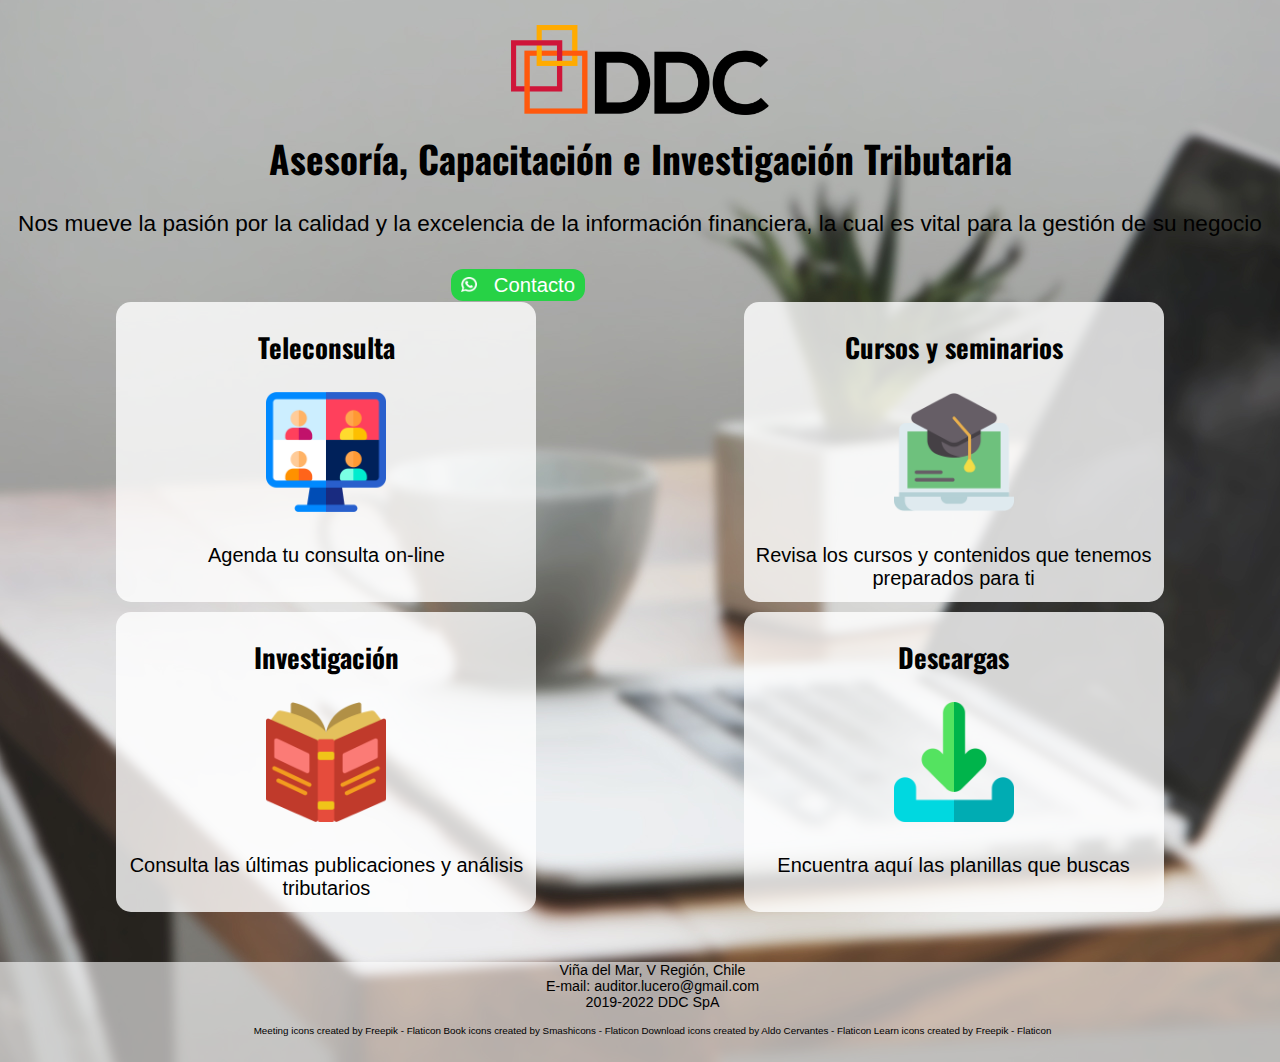
<file: index.html>
<!DOCTYPE html>
<html lang="en">
<head>
    <meta charset="UTF-8">
    <meta http-equiv="X-UA-Compatible" content="IE=edge">
    <meta name="viewport" content="width=device-width, initial-scale=1.0">
    <link rel="stylesheet" type="text/css" href="./css/style_index.css">
    <link rel="preconnect" href="https://fonts.googleapis.com">
    <link rel="preconnect" href="https://fonts.gstatic.com" crossorigin>
    <link href="https://fonts.googleapis.com/css2?family=Oswald:wght@500&family=Roboto&display=swap" rel="stylesheet"> 
    
    <title>Documentos</title>
</head>
<body>
    
    <main class="encabezado">
        <div class="item-1">
            <a href="./index.html"><img src="./src/ddc.png" id="logo"></a>    
        </div>

        <h1>
            Asesoría, Capacitación e Investigación Tributaria 
        </h1>
        

        <h2>
            Nos mueve la pasión por la calidad y 
            la excelencia de la información financiera, 
            la cual es vital para la gestión de su negocio
        </h2>

        <div class="caja-boton">
            
            <a href="https://api.whatsapp.com/send?phone=56982409679&text=Hola necesito cotizar una asesoría" id="contacto"><img src="./src/wsp.png" id="wsp">&nbsp;&nbsp;&nbsp;Contacto</a>
            
        </div>


    </main>

    <section class="bandeja">

        <!--
        <div class="item-1">
            
        </div>
         
            <div class="item-2">
            
            </div>
        
        <div class="item-3">

        </div>
        
        <div class="item-4">
  
        </div>

        <div class="item-5">
            
        </div> 
        -->
        <div class="item-6">
            <label>
                
                    <h3>
                        Teleconsulta
                    </h3>
               

                <a href="./teleconsulta.html"><img src="./src/zoom.png" id="zoom"></a>
                <br>
                <p>Agenda tu consulta on-line</p>
                
            </label>
        </div>

        <div class="item-7">
            <label>
                <h3>
                    Cursos y seminarios
                </h3>
                <a href="./cursosyseminarios.html"><img src="./src/course.png" id="course"></a>
                <br>
                <p>Revisa los cursos y contenidos que tenemos preparados para ti</p>
                
            </label>
        </div>

        <div class="item-8">
            <label>
                <h3>
                    Investigación
                </h3>                
                <a href="./libroseinvestigacion.html"><img src="./src/books.png" id="books"></a>
                <br>
                <p>Consulta las últimas publicaciones y análisis tributarios</p>
                
            </label>
        </div>

        <div class="item-9">
            <label>
                <h3>
                    Descargas
                </h3>
                <a href="./descargas.html"><img src="./src/dwl.png" id="dwl"></a>
                <br>
                <p>Encuentra aquí las planillas que buscas</p>
                
            </label>
        </div>
    </section>
    <footer>
        <label>
                <h4>
                    <p> Viña del Mar, V Región, Chile</p>
                    <p> E-mail: auditor.lucero@gmail.com</p>
                    <p> 2019-2022 DDC SpA</p>
                </h4>
        </label>
        <label class="referencias">
            <a href="https://www.flaticon.com/free-icons/meeting" title="meeting icons">Meeting icons created by Freepik - Flaticon</a>
            <a href="https://www.flaticon.com/free-icons/book" title="book icons">Book icons created by Smashicons - Flaticon</a>
            <a href="https://www.flaticon.com/free-icons/download" title="download icons">Download icons created by Aldo Cervantes - Flaticon</a>
            <a href="https://www.flaticon.com/free-icons/learn" title="learn icons">Learn icons created by Freepik - Flaticon</a>
        </label>
    </footer>
</body>
</html>
</file>
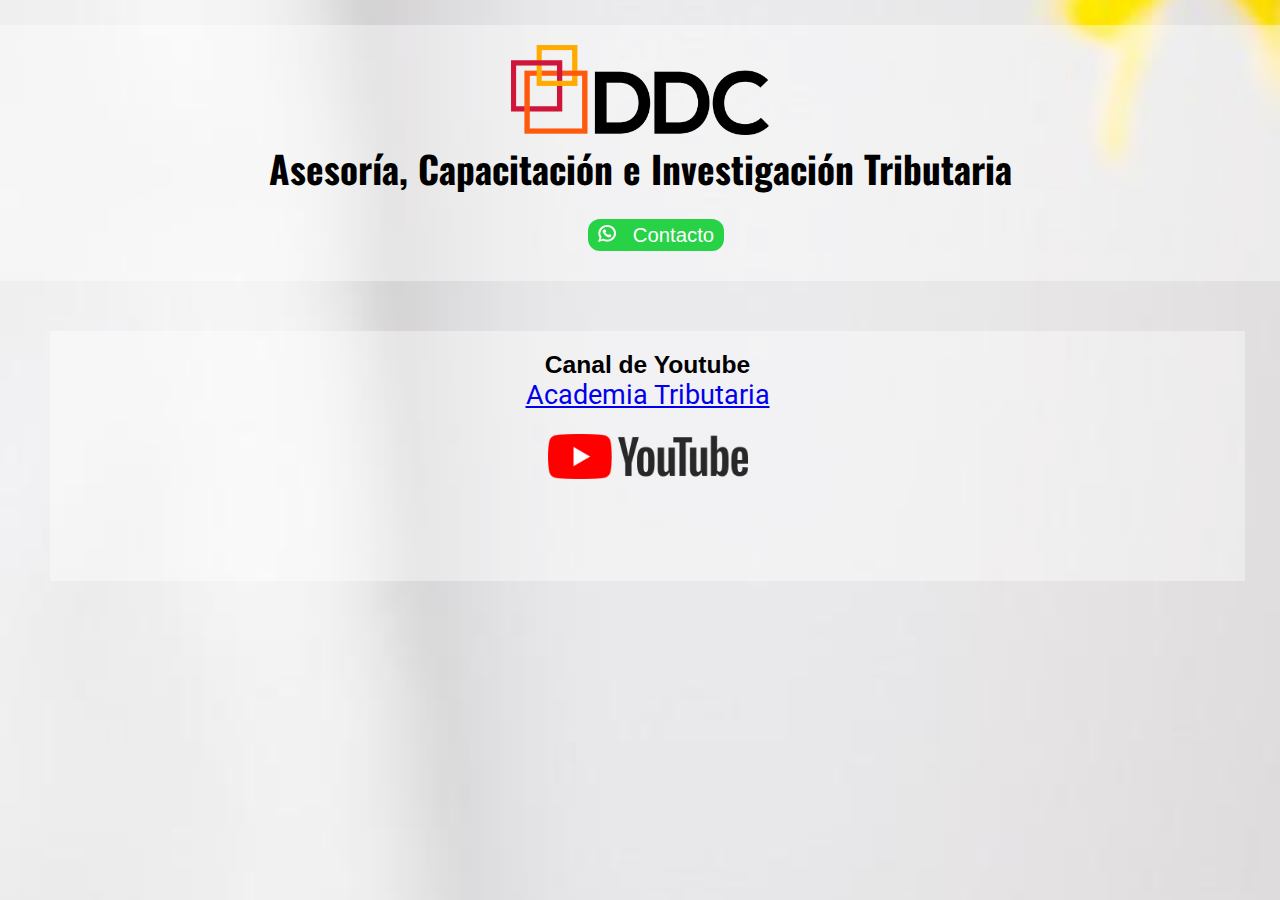
<file: cursosyseminarios.html>
<!DOCTYPE html>
<html lang="en">
    <head>
        <meta charset="UTF-8">
        <meta http-equiv="X-UA-Compatible" content="IE=edge">
        <meta name="viewport" content="width=device-width, initial-scale=1.0">
        <link rel="stylesheet" type="text/css" href="./css/style_cursosyseminarios.css">
        <link rel="preconnect" href="https://fonts.googleapis.com">
        <link rel="preconnect" href="https://fonts.gstatic.com" crossorigin>
        <link href="https://fonts.googleapis.com/css2?family=Oswald:wght@500&family=Roboto&display=swap" rel="stylesheet"> 
        
        <title>Documentos</title>
    </head>
<body>
    <main class="encabezado">
        <div class="item-1">
            <a href="./index.html"><img src="./src/ddc.png" id="logo"></a>    
        </div>
        <h1>
            Asesoría, Capacitación e Investigación Tributaria 
        </h1>
        <div class="caja-boton">
            <a href="https://api.whatsapp.com/send?phone=56982409679&text=Hola necesito cotizar una asesoría" id="contacto"><img src="./src/wsp.png" id="wsp">&nbsp;&nbsp;&nbsp;Contacto</a>
        </div>
    </main>

    <section class="cursosyseminarios">

    <section class="bloque_cys" id="c1">
        <h2 class="bloque_cys--titulo">
            Canal de Youtube
        </h2>
        <p class="bloque_cys--descripcion">
            <a href="https://www.youtube.com/channel/UC9VbjTsiVHgCB7tAj2hVS0Q">Academia Tributaria</a>
        </p>
    </section>
</body>
</html>
</file>
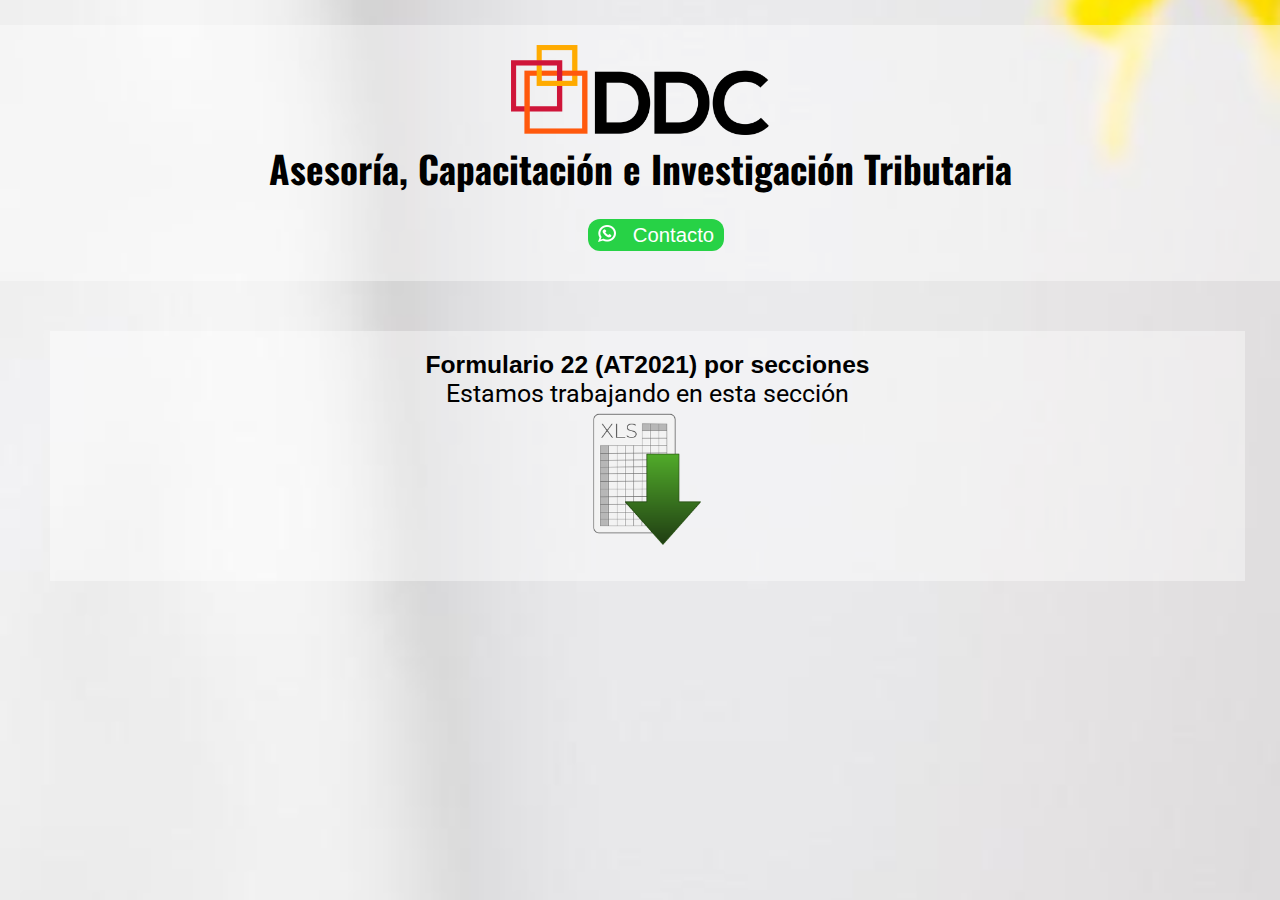
<file: descargas.html>
<!DOCTYPE html>
<html lang="en">
    <head>
        <meta charset="UTF-8">
        <meta http-equiv="X-UA-Compatible" content="IE=edge">
        <meta name="viewport" content="width=device-width, initial-scale=1.0">
        <link rel="stylesheet" type="text/css" href="./css/style_descargas.css">
        <link rel="preconnect" href="https://fonts.googleapis.com">
        <link rel="preconnect" href="https://fonts.gstatic.com" crossorigin>
        <link href="https://fonts.googleapis.com/css2?family=Oswald:wght@500&family=Roboto&display=swap" rel="stylesheet"> 
        
        <title>Documentos</title>
    </head>
<body>
    <main class="encabezado">
        <div class="item-1">
            <a href="./index.html"><img src="./src/ddc.png" id="logo"></a>    
        </div>
        <h1>
            Asesoría, Capacitación e Investigación Tributaria 
        </h1> 
        <div class="caja-boton">
            
            <a href="https://api.whatsapp.com/send?phone=56982409679&text=Hola necesito cotizar una asesoría" id="contacto"><img src="./src/wsp.png" id="wsp">&nbsp;&nbsp;&nbsp;Contacto</a>
            
        </div>
    </main>
    <section class="descargas">

    <section class="bloque_d" id="c1">
        <h2 class="bloque_d--titulo">
           Formulario 22 (AT2021) por secciones
        </h2>
        <p class="bloque_d--descripcion">
            Estamos trabajando en esta sección
        </p>
        <p class="bloque_d--descarga">
            
            <a href="src/F22-AT2022 (Por secciones) V1.xlsx"
            download="F22-AT2022 (Por secciones) V1.xlsx"><img src="./src/excell.png" id="dd"></a>
        </p>
    </section>
</body>
</html>
</file>
<file: css/style_index.css>
*{
    margin: 0;
    padding: 0;
    box-sizing: border-box;
    font-family: sans-serif;
    font-size: 1.09em;
}

img :hover{
    opacity: 1;
}

body{
    background-image: url("../src/fondo3.jpg"); 
    background-repeat: no-repeat;
    background-size: 200%;
    background-position: center;
}

h1 {
    font-family: 'Oswald', sans-serif;
    font-size: 1.8em; 
}

h2 {
    font-family: sans-serif;
    font-weight: 100;
}

h3 {
    font-family: 'Oswald', sans-serif;
}

h4{
    font-family: sans-serif;
    font-weight: 100;   
}

h3 ~ p{
    font-family: sans-serif;
    font-size: 20px;  
}

.bandeja{
    align-items: baseline;
}

#wsp {
    height: 30px;
    padding-top: 15px;
}

.caja-boton{
    margin-top: 25px;
    margin-left: 35%;
    width: 140px;
    height: 40px;
}

#contacto{
    text-decoration: none;
    background-color: #27d246;
    color:white;
    font-size: 0.90em;
    padding-top: 5px;
    padding-bottom: 5px;
    padding-left: 10px;
    padding-right: 10px;
    border-radius: 12px;
    font-family: sans-serif;
}

.item-6,.item-7,.item-8,.item-9{
    border-radius: 15px;
    background-color: rgba(255, 255, 255, 0.80);
    width: 420px;
    height: 300px;
    padding-top: 15px;
}

#zoom,#course,#books,#dwl{
    margin-top: 25px;
    margin-bottom: 25px;
}

footer{
    background-color: rgba(255, 255, 255, 0.60);
    height: 100px;
    text-align: center;
    font-size:x-large;
}

.referencias{
    font-size: xx-small;
}

.referencias > a{
    text-decoration: none;
    color:black;
}

#zoom{
    height: 120px;  
}

#course{
    height: 120px; 
}

#books{
    height: 120px; 
}

#dwl{
    height: 120px; 
}


@media (min-width:1740px){
     

    #cajita{
        height: 90px;
        width: 150px;
        background-color: white;
    }


    .encabezado{
        padding-top: 20px;
        padding-bottom: 20px;
        text-align: center;
        margin-top: 25px;
        background-color: rgba(255, 255, 255, 0.403);
    }

    .bandeja{
        margin-top: 25px;
        margin-left: 1%;
        margin-right: 1%;
        /**background-image: linear-gradient(#30023c,#510365,#6f0c88);**/
    
        display: grid;
        grid-template-rows: 120px 250px 150px;
        grid-template-areas: 
            "card-1 card-1 card-1 card-1 card-1 card-1 card-1 card-1 card-1 card-1 card-1 card-1"
            /**"card-2 card-2 card-2 card-2 card-2 card-2 card-2 card-2 card-2 card-2 card-2 card-2"
            "card-3 card-3 card-3 card-3 card-3 card-3 card-3 card-3 card-3 card-3 card-3 card-3"
            "card-4 card-4 card-4 card-4 card-4 card-4 card-4 card-4 card-4 card-4 card-4 card-4"
            /** Recuadros **/
            /**"card-5 card-5 card-5 card-5 card-5 card-5 card-5 card-5 card-5 card-5 card-5 card-5"**/
            /** Recuadros **/
            "card-6 card-6 card-6 card-7 card-7 card-7 card-8 card-8 card-8 card-9 card-9 card-9"
            /** Recuadros 
            "card-10 card-10 card-10 card-10 card-10 card-10 card-10 card-10 card-10 card-10 card-10 card-10"**/;

        }
    
    /**
    .item-1{
        grid-area: card-1;
        background-size: auto;
        text-align: center;
    }
    
    
    .item-2{
        grid-area: card-2;
      
    }
    
    
    .item-3{
        grid-area: card-3;
        display: flex;
        justify-content: center;
    }
    **/
    
    .item-4{
        grid-area: card-4;
        background-color: rgba(255, 255, 255, 0.502);
        padding-top: 25px;
    }
    
    /**
    .item-5{
        grid-area: card-5;
        display: flex;
        justify-content: right;   
        color: white;
    }
    **/
    
    
    .item-6{
        grid-area: card-6;
    }
    
    .item-7{
        grid-area: card-7;
    }
    
    .item-8{
        grid-area: card-8;
    }
    
    .item-9{
        grid-area: card-9;
    }
    
    .item-10{
        grid-area: card-10;
    }
    
    #logo{
        margin-left: -60px;
        height: 90px;
    }
    
    
    .item-6,.item-7,.item-8,.item-9{
        text-align: center;
        padding-left: 50px;
        padding-right: 50px;
        margin-left: 5px;
        margin-right: 5px;
    }
    
    h1{
        padding-top: 10px;
    
    }
    
    h2{
        padding-top: 10px;
        color: black;
        text-align: center;
    }
    
    h3{
        padding-top: 10px; 
        text-align: center;
    }
    
    h4{
        font-size: 0.5em;
    }
    
    footer{
     position: relative;
     margin-top: -60px;
     padding-left: 25px;
     padding-top: 15px;
    }
    
    
}

@media (max-width:1739px) and (min-width:1077px){

    body{
        background-image: url("../src/fondo.jpg"); 
        background-repeat: no-repeat;
        background-size: 150%;
    }

    .encabezado{
        text-align: center;
        margin-top: 25px;


    }

    .bandeja{
        margin-left: 1%;
        margin-right: 1%;
        display: grid;

        grid-template-areas: 
            "card-1 card-1"
            "card-3 card-3"
            "card-6 card-7"
            "card-8 card-9";

        justify-items: center;

    }

     
    .item-6{
        grid-area: card-6;
        
    }
    
    .item-7{
        grid-area: card-7;
    }
    
    .item-8{
        grid-area: card-8;
    }
    
    .item-9{
        grid-area: card-9;
    }
    
    .item-10{
        grid-area: card-10;
    }
    
    #logo{
        height: 90px;
    }
    
    .item-6,.item-7,.item-8,.item-9{
        text-align: center;
    }

    .item-8,.item-9{
     margin-top: 10px;
    }


    h1{
        padding-top: 10px;
    }
    
    h2{
        margin-top: 25px;
        color: black;
        text-align: center;
    }
    
    h3{
        padding-top: 10px; 
        text-align: center;
    }
    
    h4{
        font-size: 0.5em;
    }
    
    footer{
    margin-top: 50px;
     position: relative;
     padding-left: 25px;
    }
    
    
}

@media (max-width:1076px){

    body{
        background-image: none; 
        background-repeat: no-repeat;
        background-size: 700%;
        padding-left: 15px;
        padding-right: 15px;
        background-color: #b1b3b2;
    }

    .encabezado{
        text-align: center;
        width: 100%;
        background-color: rgba(255, 255, 255, 0.60);
        margin-top: 25px;
        border-radius: 25px;
        padding-top: 15px;
        padding-bottom: 15px;

    }

    .caja-boton{
        margin-top: 30px;
        justify-content: center;
    }

    .bandeja{
        margin-top: -100px;
        margin-left: 1%;
        margin-right: 1%;
  
        display: grid;
        grid-template-rows: 100px 10px 350px 350px 350px 350px;
        grid-template-areas: 
            "card-1"
            "card-3"
            "card-6"
            "card-7"
            "card-8"
            "card-9";

        justify-items: center;
    }

    .item-6{
        grid-area: card-6;
    }
    
    .item-7{
        grid-area: card-7;
    }
    
    .item-8{
        grid-area: card-8;
    }
    
    .item-9{
        grid-area: card-9;
    }
    
    .item-10{
        grid-area: card-10;
    }
    
    #logo{
        height: 90px;
    }
    
    
    .item-6,.item-7,.item-8,.item-9{
        text-align: center;
        background-color: rgba(255, 255, 255, 0.60);
        margin-left: 5px;
        margin-right: 5px;
        width: 100%;
    }

    .item-6,.item-7,.item-8, .item-9{
        margin-top: 30px;
        margin-bottom: 30px;

    }


    
    h1{
        padding-top: 10px;
    
    }
    
    h2{
        margin-top: 25px;
        color: black;
        text-align: center;
    }
    
    h3{
        padding-top: 10px; 
        text-align: center;
    }
    
    h4{
        font-size: 0.5em;
    }
    
    footer{
        position: relative;
        margin-top: 50px;
        height: 180px;
        margin-top: 25px;
        border-radius: 25px;
        padding-top: 25px;
        padding-bottom: 15px;
    }
    
    
}
</file>
<file: css/style_cursosyseminarios.css>
*{
    margin: 0;
    padding: 0;
    box-sizing: border-box;
    font-family: 'Roboto', sans-serif;
    font-size: 1.09em;
}

h1 {
    font-family: 'Oswald', sans-serif;
    font-size: 1.8em; 
}

body{
    background-image: url("../src/fondo.jpg"); 
    background-repeat: no-repeat;
    background-size: 200%;
    background-position: center;
}

h2 {
    font-family: sans-serif;

}

.encabezado{
    padding-top: 20px;
    padding-bottom: 20px;
    text-align: center;
    margin-top: 25px;
    background-color: rgba(255, 255, 255, 0.403);
}

.caja-boton{
    margin-top: 25px;
    margin-left: 45%;
    width: 160px;
    height: 40px;
}

#contacto{
    text-decoration: none;
    background-color: #27d246;
    color:white;
    font-size: 0.90em;
    padding-top: 5px;
    padding-bottom: 5px;
    padding-left: 10px;
    padding-right: 10px;
    border-radius: 12px;
    font-family: sans-serif;
}

.teleconsulta{
    font-family: 'Oswald', sans-serif;
    font-size: 1.2em; 
}

#dd{
    width: 200px;
}

.bloque_t--titulo{
    padding-bottom: 15px;
}

.bloque_t--descripcion{
    font-size: 20px;
}

body{
    background-image: url("../src/fondo3.jpg"); 
    background-repeat: no-repeat;
    background-size: 400%;
}


#logo{
    height: 90px;
}

.cursosyseminarios{
    padding-top: 35px;
    padding-bottom: 35px;
    padding-left: 35px;
    padding-right: 35px;     

    display:grid;
    grid-template-areas:
    "c1"
    "c2"
    "c3"
    "c4"
    "c5"
    "c6"
    "c7"
    "c8"
    "c9";
}

#c1,#c2,#c3,#c4,#c5,#c6,#c7,#c8,#c9{
    padding-top: 35px;
    padding-bottom: 35px;
    padding-left: 35px;
    padding-right: 35px;

    margin-top: 15px;
    margin-bottom: 15px;
    margin-left: 15px;
    background-color: rgba(255, 255, 255, 0.403);
    justify-items: center;

}
#c1{
    grid-area: c1;
    background-image: url("../src/yt.png");
    background-repeat: no-repeat;
    background-size: 200px;
    background-position: center;  
    padding-top: 20px;
    height: 250px;   
    text-align: center;
    
    
}
</file>
<file: css/style_descargas.css>
*{
    margin: 0;
    padding: 0;
    box-sizing: border-box;
    font-family: 'Roboto', sans-serif;
    font-size: 1.09em;
}

h1 {
    font-family: 'Oswald', sans-serif;
    font-size: 1.8em; 
}

body{
    background-image: url("../src/fondo.jpg"); 
    background-repeat: no-repeat;
    background-size: 200%;
    background-position: center;
}

h2 {
    font-family: sans-serif;

}

.encabezado{
    padding-top: 20px;
    padding-bottom: 20px;
    text-align: center;
    margin-top: 25px;
    background-color: rgba(255, 255, 255, 0.403);
}

.caja-boton{
    margin-top: 25px;
    margin-left: 45%;
    width: 160px;
    height: 40px;
}

#contacto{
    text-decoration: none;
    background-color: #27d246;
    color:white;
    font-size: 0.90em;
    padding-top: 5px;
    padding-bottom: 5px;
    padding-left: 10px;
    padding-right: 10px;
    border-radius: 12px;
    font-family: sans-serif;
}

.teleconsulta{
    font-family: 'Oswald', sans-serif;
    font-size: 1.2em; 
}

#dd{
    width: 200px;
}

.bloque_t--titulo{
    padding-bottom: 15px;
}

.bloque_t--descripcion{
    font-size: 20px;
}

body{
    background-image: url("../src/fondo3.jpg");
    background-repeat: no-repeat;
    background-size: 400%;
}


#logo{
    height: 90px;
}

.descargas{
    padding-top: 35px;
    padding-bottom: 35px;
    padding-left: 35px;
    padding-right: 35px;     

    display:grid;
    grid-template-areas:
    "c1"
    "c2"
    "c3";
}

#c1,#c2,#c3{
    padding-top: 35px;
    padding-bottom: 35px;
    padding-left: 35px;
    padding-right: 35px;
    margin-top: 15px;
    margin-bottom: 15px;
    margin-left: 15px;
    background-color: rgba(255, 255, 255, 0.403);
    justify-items: center;

}
#c1{
    grid-area: c1;
    padding-top: 20px;
    height: 250px;   
    text-align: center; 
}

#c2{
    grid-area: c2;
    padding-top: 20px;
    height: 250px;   
    text-align: center; 
}


#c3{
    grid-area: c3;
    padding-top: 20px;
    height: 250px;   
    text-align: center; 
}
</file>
